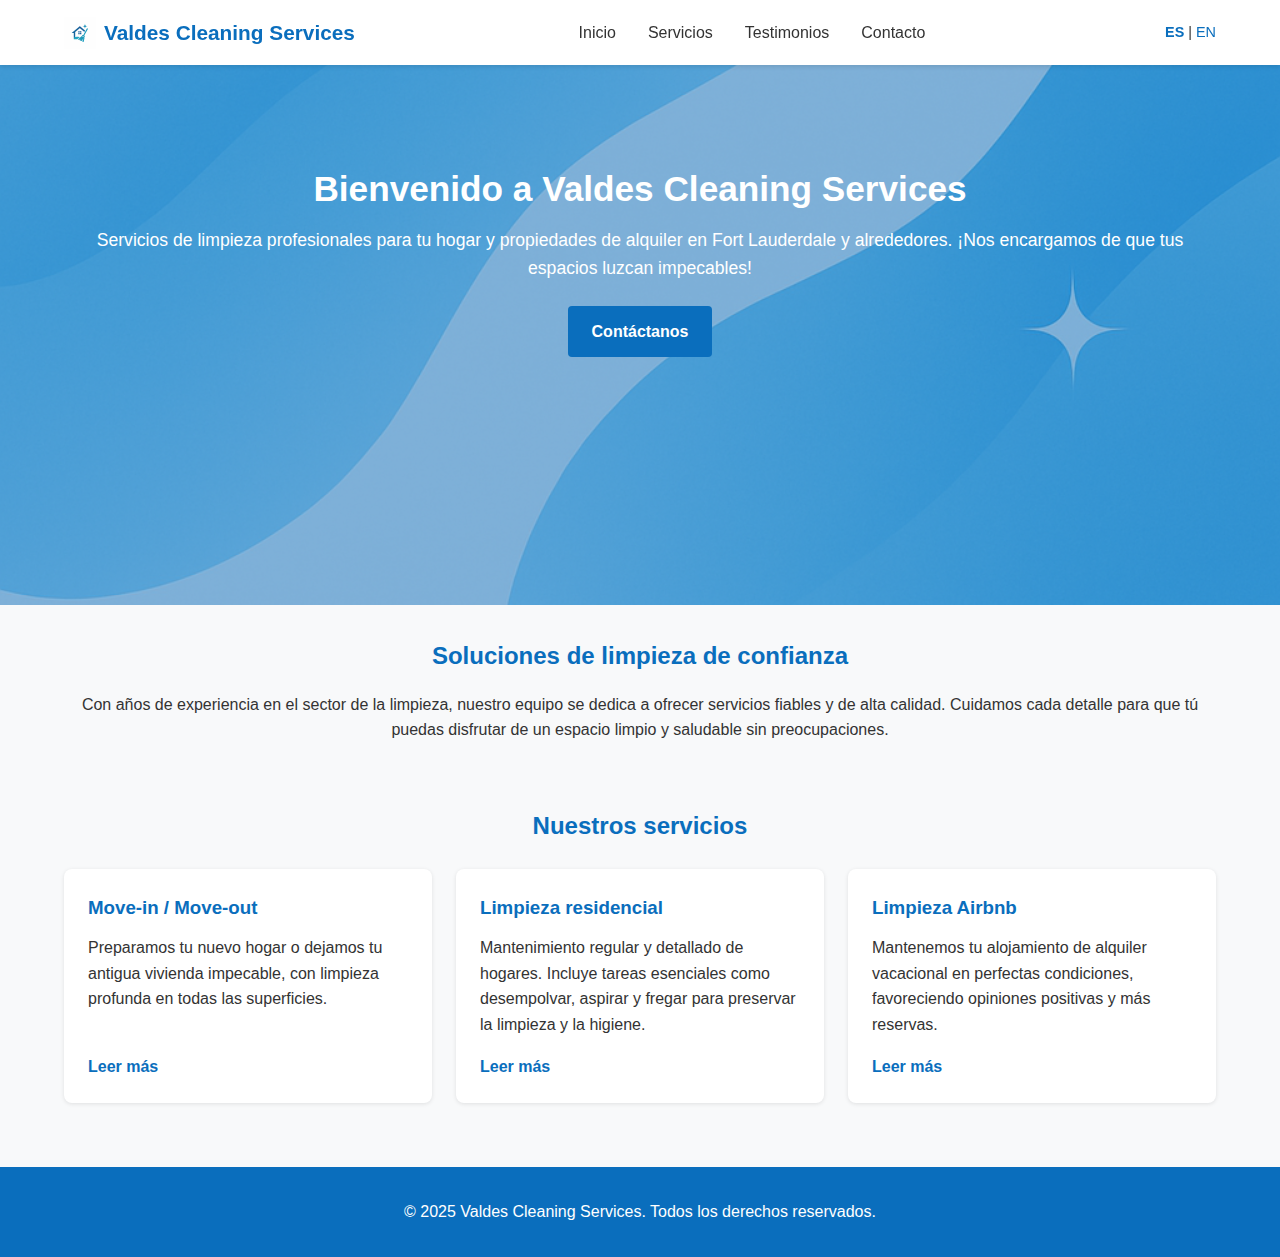
<file: index.html>
<!DOCTYPE html>
<html lang="es">
<head>
    <meta charset="UTF-8">
    <meta name="viewport" content="width=device-width, initial-scale=1.0">
    <title>Valdes Cleaning Services – Inicio</title>
    <link rel="stylesheet" href="styles.css">
</head>
<body>
    <header class="header">
        <div class="container">
            <a href="index.html" class="logo">
                <img src="images/logo.png" alt="Logo Valdes Cleaning Services" class="logo-icon" />
                Valdes Cleaning Services
            </a>
            <nav class="nav" id="nav-menu">
                <ul>
                    <li><a href="index.html">Inicio</a></li>
                    <li><a href="servicios.html">Servicios</a></li>
                    <li><a href="testimonios.html">Testimonios</a></li>
                    <li><a href="contacto.html">Contacto</a></li>
                </ul>
            </nav>
            <div class="lang-switcher">
                <a href="index.html" class="lang active">ES</a> |
                <a href="index_en.html" class="lang">EN</a>
            </div>
            <button class="nav-toggle" id="nav-toggle" aria-label="Abrir menú">☰</button>
        </div>
    </header>
    <main>
        <!-- Hero section -->
        <section class="hero">
            <div class="hero-img" role="img" aria-label="Fondo de limpieza"></div>
            <div class="hero-content container">
                <h1>Bienvenido a Valdes Cleaning Services</h1>
                <p>Servicios de limpieza profesionales para tu hogar y propiedades de alquiler en Fort Lauderdale y alrededores. ¡Nos encargamos de que tus espacios luzcan impecables!</p>
                <a href="contacto.html" class="btn">Contáctanos</a>
            </div>
        </section>
        <!-- About / Introduction -->
        <section class="intro container">
            <h2>Soluciones de limpieza de confianza</h2>
            <p>Con años de experiencia en el sector de la limpieza, nuestro equipo se dedica a ofrecer servicios fiables y de alta calidad. Cuidamos cada detalle para que tú puedas disfrutar de un espacio limpio y saludable sin preocupaciones.</p>
        </section>
        <!-- Services summary -->
        <section class="services-summary container">
            <h2>Nuestros servicios</h2>
            <div class="service-cards">
                <div class="service-card">
                    <h3>Move‑in / Move‑out</h3>
                    <p>Preparamos tu nuevo hogar o dejamos tu antigua vivienda impecable, con limpieza profunda en todas las superficies.</p>
                    <a href="servicios.html#movein-moveout" class="link">Leer más</a>
                </div>
                <div class="service-card">
                    <h3>Limpieza residencial</h3>
                    <p>Mantenimiento regular y detallado de hogares. Incluye tareas esenciales como desempolvar, aspirar y fregar para preservar la limpieza y la higiene.</p>
                    <a href="servicios.html#residencial" class="link">Leer más</a>
                </div>
                <div class="service-card">
                    <h3>Limpieza Airbnb</h3>
                    <p>Mantenemos tu alojamiento de alquiler vacacional en perfectas condiciones, favoreciendo opiniones positivas y más reservas.</p>
                    <a href="servicios.html#airbnb" class="link">Leer más</a>
                </div>
            </div>
        </section>
    </main>
    <footer class="footer">
        <div class="container">
            <p>&copy; 2025 Valdes Cleaning Services. Todos los derechos reservados.</p>
        </div>
    </footer>
    <script>
        // Toggle navigation on mobile
        const navToggle = document.getElementById('nav-toggle');
        const navMenu   = document.getElementById('nav-menu');
        navToggle.addEventListener('click', () => {
            navMenu.classList.toggle('open');
        });
    </script>
</body>
</html>
</file>
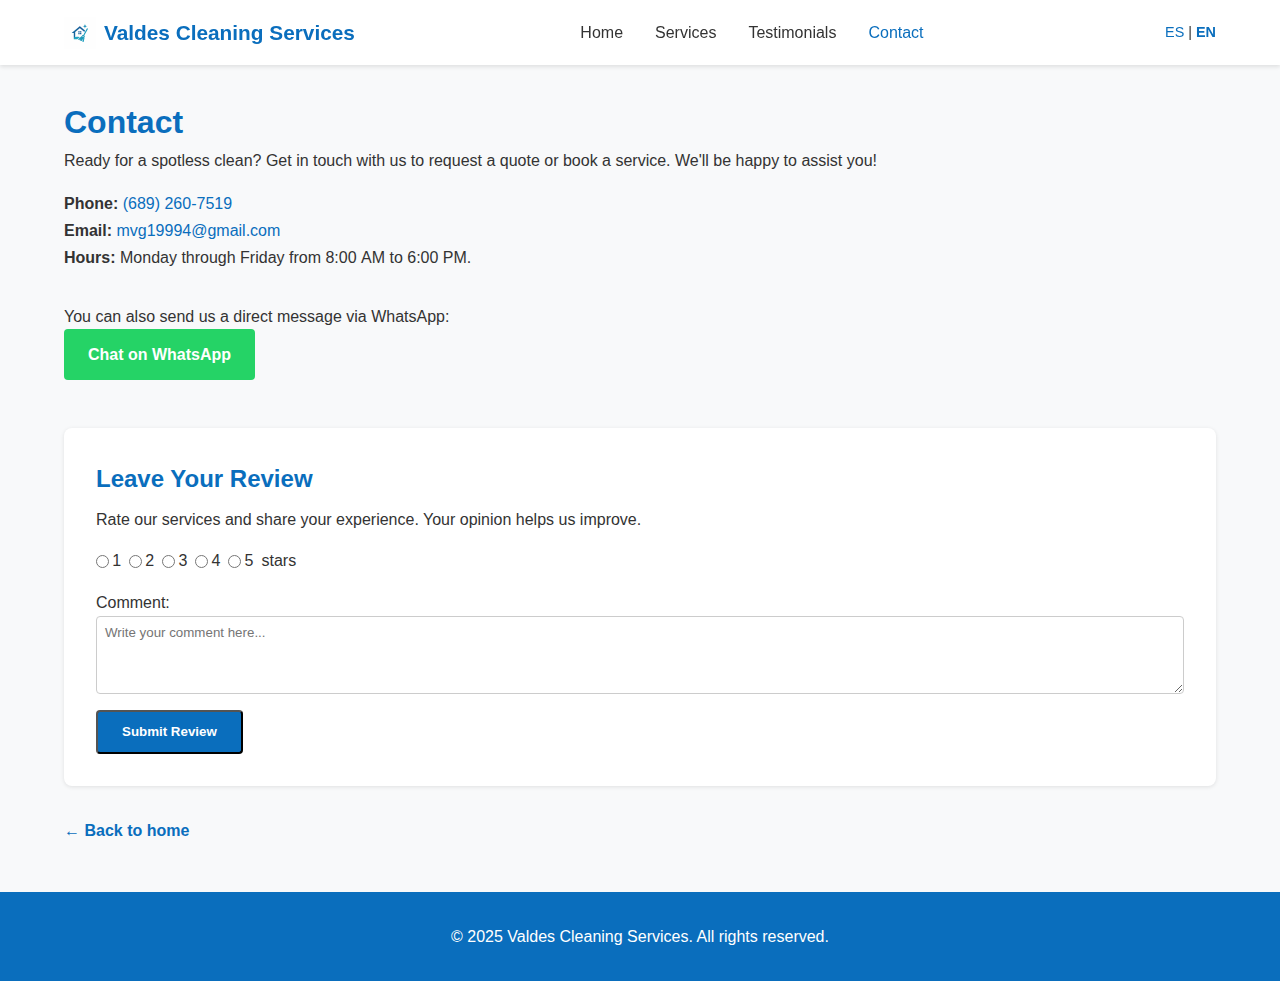
<file: contact_en.html>
<!DOCTYPE html>
<html lang="en">
<head>
    <meta charset="UTF-8">
    <meta name="viewport" content="width=device-width, initial-scale=1.0">
    <title>Valdes Cleaning Services – Contact</title>
    <link rel="stylesheet" href="styles.css">
</head>
<body>
    <header class="header">
        <div class="container">
            <a href="index_en.html" class="logo">
                <img src="images/logo.png" alt="Logo" class="logo-icon" />
                Valdes Cleaning Services
            </a>
            <nav class="nav" id="nav-menu">
                <ul>
                    <li><a href="index_en.html">Home</a></li>
                    <li><a href="servicios_en.html">Services</a></li>
                    <li><a href="testimonials_en.html">Testimonials</a></li>
                    <li><a href="contact_en.html" class="active">Contact</a></li>
                </ul>
            </nav>
            <div class="lang-switcher">
                <a href="contacto.html" class="lang">ES</a> |
                <a href="contact_en.html" class="lang active">EN</a>
            </div>
            <button class="nav-toggle" id="nav-toggle" aria-label="Open menu">☰</button>
        </div>
    </header>
    <main class="container contacto">
        <h1>Contact</h1>
        <p>Ready for a spotless clean? Get in touch with us to request a quote or book a service. We'll be happy to assist you!</p>
        <div class="contact-info">
            <p><strong>Phone:</strong> <a href="tel:+16892607519">(689) 260‑7519</a></p>
            <p><strong>Email:</strong> <a href="mailto:mvg19994@gmail.com">mvg19994@gmail.com</a></p>
            <p><strong>Hours:</strong> Monday through Friday from 8:00 AM to 6:00 PM.</p>
        </div>
        <div class="whatsapp">
            <p>You can also send us a direct message via WhatsApp:</p>
            <a href="https://wa.me/16892607519" class="btn whatsapp-btn" target="_blank" rel="noopener">Chat on WhatsApp</a>
        </div>
        <!-- Review form -->
        <section class="review-section">
            <h2>Leave Your Review</h2>
            <p>Rate our services and share your experience. Your opinion helps us improve.</p>
        <form id="review-form" onsubmit="submitReview(event)">
                <div class="rating-options">
                    <label><input type="radio" name="rating" value="1" required> 1</label>
                    <label><input type="radio" name="rating" value="2"> 2</label>
                    <label><input type="radio" name="rating" value="3"> 3</label>
                    <label><input type="radio" name="rating" value="4"> 4</label>
                    <label><input type="radio" name="rating" value="5"> 5</label>
                    <span>stars</span>
                </div>
                <div class="comment-box">
                    <label for="comment">Comment:</label>
                    <textarea id="comment" name="comment" rows="4" required placeholder="Write your comment here..."></textarea>
                </div>
                <button type="submit" class="btn">Submit Review</button>
            </form>
        </section>
        <div class="back-link">
            <a href="index_en.html">← Back to home</a>
        </div>
    </main>
    <footer class="footer">
        <div class="container">
            <p>&copy; 2025 Valdes Cleaning Services. All rights reserved.</p>
        </div>
    </footer>
    <script>
        // Mobile navigation toggle
        const navToggle = document.getElementById('nav-toggle');
        const navMenu   = document.getElementById('nav-menu');
        navToggle.addEventListener('click', () => {
            navMenu.classList.toggle('open');
        });
        // The submitReview function is now provided by reviews.js. This
        // placeholder remains only for backwards compatibility but will
        // be overwritten when the external script is loaded.
    </script>
    <!-- Load the reviews script that handles saving and redirecting reviews -->
    <script src="reviews.js"></script>
</body>
</html>
</file>
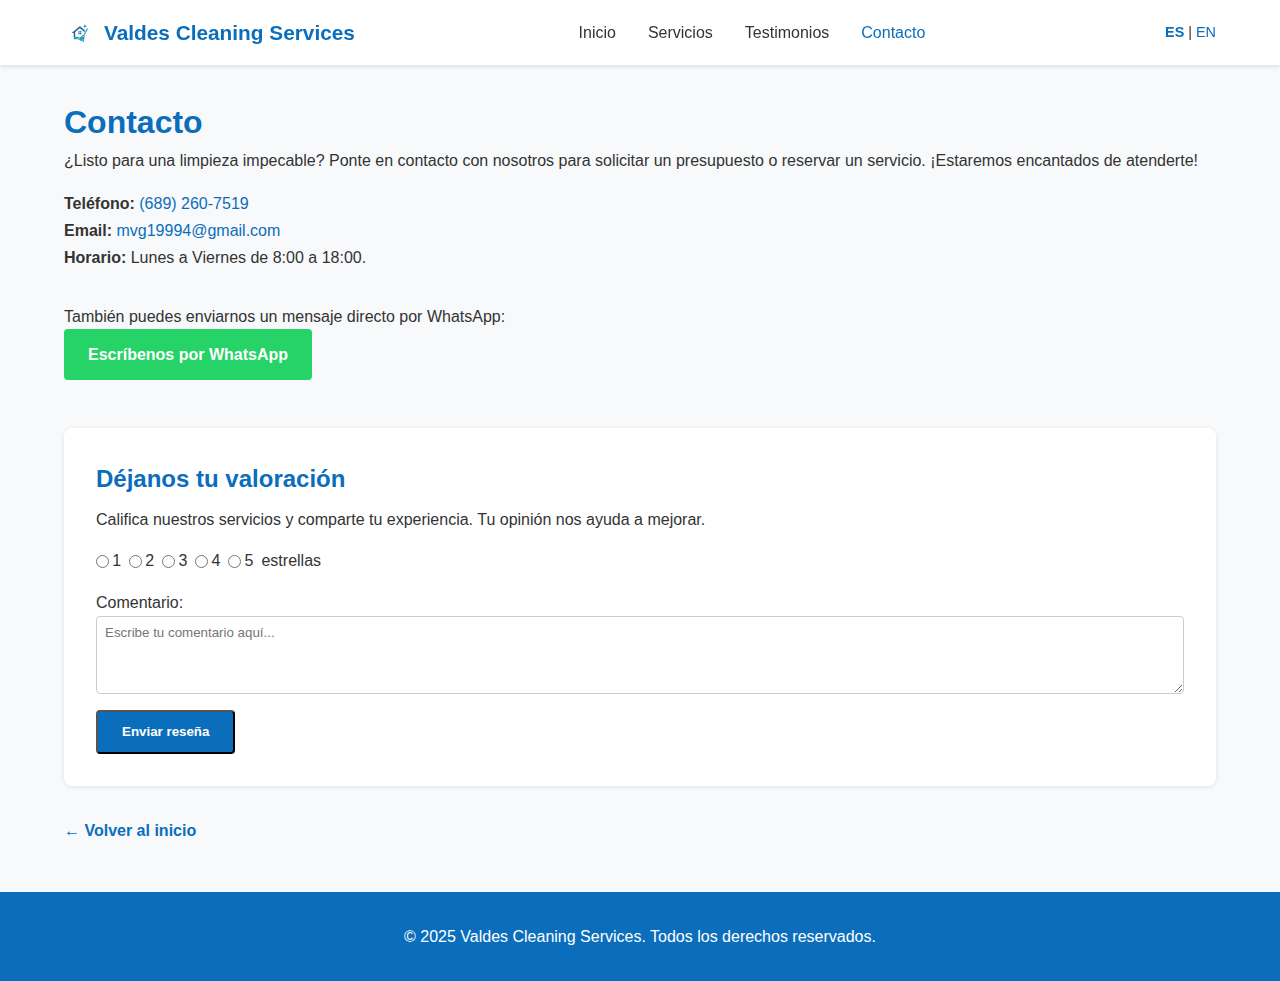
<file: contacto.html>
<!DOCTYPE html>
<html lang="es">
<head>
    <meta charset="UTF-8">
    <meta name="viewport" content="width=device-width, initial-scale=1.0">
    <title>Valdes Cleaning Services – Contacto</title>
    <link rel="stylesheet" href="styles.css">
</head>
<body>
    <header class="header">
        <div class="container">
            <a href="index.html" class="logo">
                <img src="images/logo.png" alt="Logo Valdes Cleaning Services" class="logo-icon" />
                Valdes Cleaning Services
            </a>
            <nav class="nav" id="nav-menu">
                <ul>
                    <li><a href="index.html">Inicio</a></li>
                    <li><a href="servicios.html">Servicios</a></li>
                    <li><a href="testimonios.html">Testimonios</a></li>
                    <li><a href="contacto.html" class="active">Contacto</a></li>
                </ul>
            </nav>
            <div class="lang-switcher">
                <a href="contacto.html" class="lang active">ES</a> |
                <a href="contact_en.html" class="lang">EN</a>
            </div>
            <button class="nav-toggle" id="nav-toggle" aria-label="Abrir menú">☰</button>
        </div>
    </header>
    <main class="container contacto">
        <h1>Contacto</h1>
        <p>¿Listo para una limpieza impecable? Ponte en contacto con nosotros para solicitar un presupuesto o reservar un servicio. ¡Estaremos encantados de atenderte!</p>
        <div class="contact-info">
            <p><strong>Teléfono:</strong> <a href="tel:+16892607519">(689) 260‑7519</a></p>
            <p><strong>Email:</strong> <a href="mailto:mvg19994@gmail.com">mvg19994@gmail.com</a></p>
            <p><strong>Horario:</strong> Lunes a Viernes de 8:00 a 18:00.</p>
        </div>
        <div class="whatsapp">
            <p>También puedes enviarnos un mensaje directo por WhatsApp:</p>
            <!-- Replace the phone number after 'wa.me/' with your company's WhatsApp number -->
            <a href="https://wa.me/16892607519" class="btn whatsapp-btn" target="_blank" rel="noopener">Escríbenos por WhatsApp</a>
        </div>

        <!-- Review form -->
        <section class="review-section">
            <h2>Déjanos tu valoración</h2>
            <p>Califica nuestros servicios y comparte tu experiencia. Tu opinión nos ayuda a mejorar.</p>
        <form id="review-form" onsubmit="submitReview(event)">
                <div class="rating-options">
                    <label><input type="radio" name="rating" value="1" required> 1</label>
                    <label><input type="radio" name="rating" value="2"> 2</label>
                    <label><input type="radio" name="rating" value="3"> 3</label>
                    <label><input type="radio" name="rating" value="4"> 4</label>
                    <label><input type="radio" name="rating" value="5"> 5</label>
                    <span>estrellas</span>
                </div>
                <div class="comment-box">
                    <label for="comment">Comentario:</label>
                    <textarea id="comment" name="comment" rows="4" required placeholder="Escribe tu comentario aquí..."></textarea>
                </div>
                <button type="submit" class="btn">Enviar reseña</button>
            </form>
        </section>
        <div class="back-link">
            <a href="index.html">← Volver al inicio</a>
        </div>
    </main>
    <footer class="footer">
        <div class="container">
            <p>&copy; 2025 Valdes Cleaning Services. Todos los derechos reservados.</p>
        </div>
    </footer>
    <script>
        // Mobile navigation toggle
        const navToggle = document.getElementById('nav-toggle');
        const navMenu   = document.getElementById('nav-menu');
        navToggle.addEventListener('click', () => {
            navMenu.classList.toggle('open');
        });

        // The submitReview function is now provided by reviews.js. This
        // placeholder remains only for backwards compatibility but will
        // be overwritten when the external script is loaded.
    </script>
    <!-- Load the reviews script that handles saving and redirecting reviews -->
    <script src="reviews.js"></script>
</body>
</html>
</file>
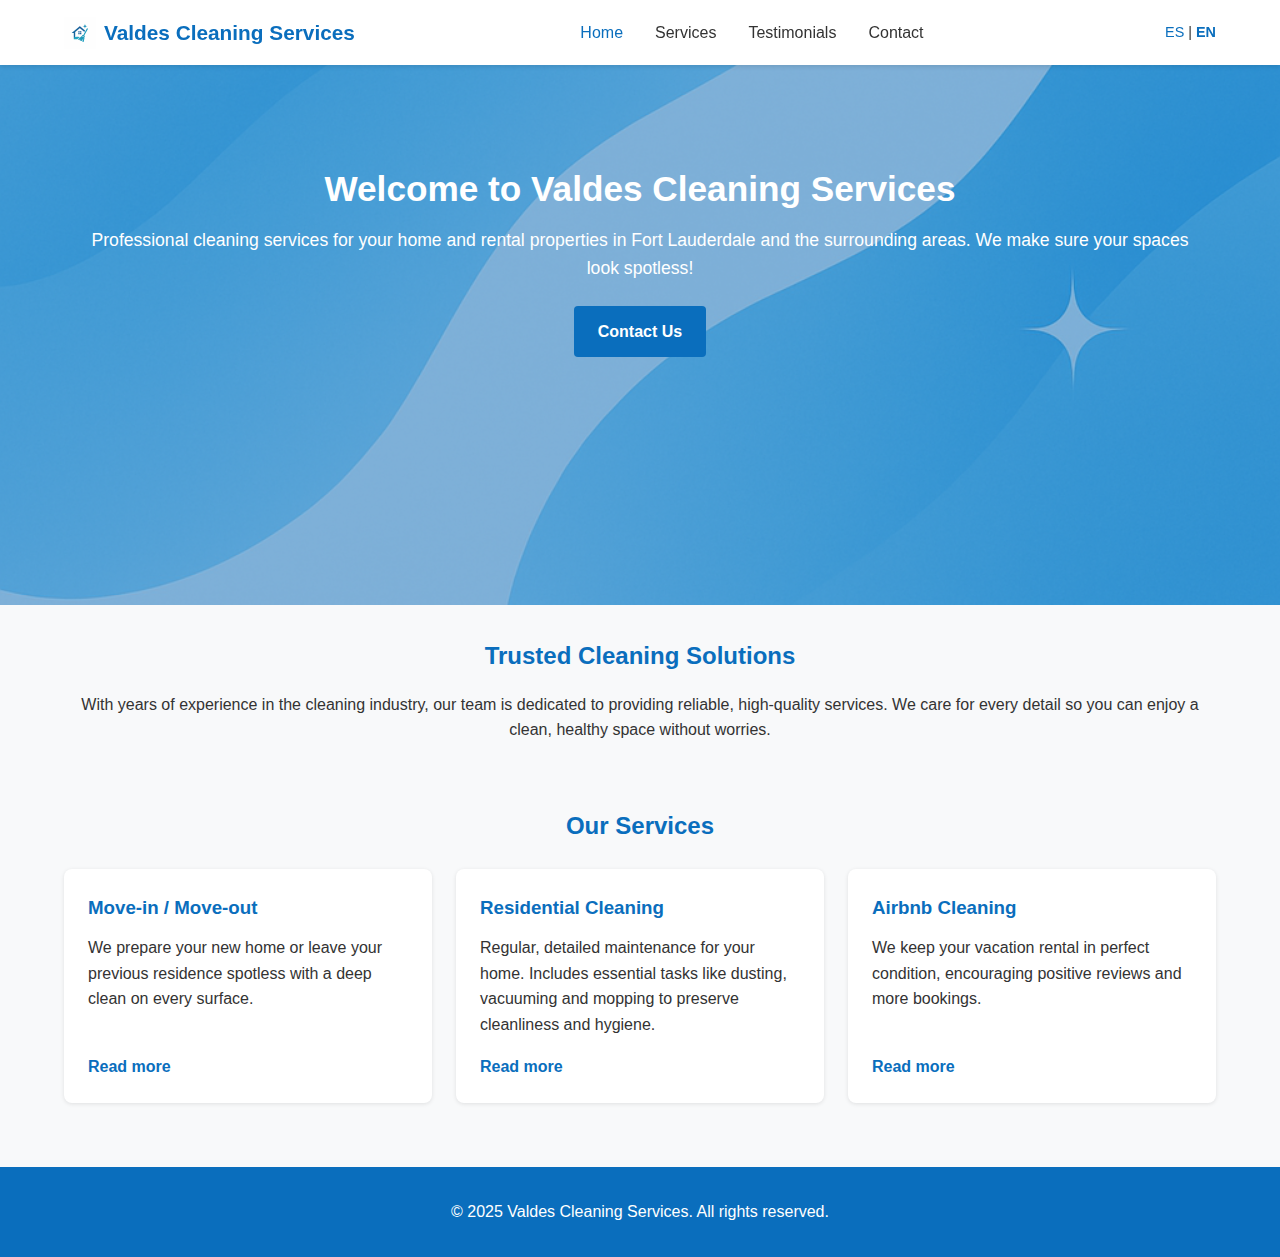
<file: index_en.html>
<!DOCTYPE html>
<html lang="en">
<head>
    <meta charset="UTF-8">
    <meta name="viewport" content="width=device-width, initial-scale=1.0">
    <title>Valdes Cleaning Services – Home</title>
    <link rel="stylesheet" href="styles.css">
</head>
<body>
    <header class="header">
        <div class="container">
            <a href="index_en.html" class="logo">
                <img src="images/logo.png" alt="Valdes Cleaning Services logo" class="logo-icon" />
                Valdes Cleaning Services
            </a>
            <nav class="nav" id="nav-menu">
                <ul>
                    <li><a href="index_en.html" class="active">Home</a></li>
                    <li><a href="servicios_en.html">Services</a></li>
                    <li><a href="testimonials_en.html">Testimonials</a></li>
                    <li><a href="contact_en.html">Contact</a></li>
                </ul>
            </nav>
            <div class="lang-switcher">
                <a href="index.html" class="lang">ES</a> |
                <a href="index_en.html" class="lang active">EN</a>
            </div>
            <button class="nav-toggle" id="nav-toggle" aria-label="Open menu">☰</button>
        </div>
    </header>
    <main>
        <!-- Hero section -->
        <section class="hero">
            <div class="hero-img" role="img" aria-label="Clean background"></div>
            <div class="hero-content container">
                <h1>Welcome to Valdes Cleaning Services</h1>
                <p>Professional cleaning services for your home and rental properties in Fort Lauderdale and the surrounding areas. We make sure your spaces look spotless!</p>
                <a href="contact_en.html" class="btn">Contact Us</a>
            </div>
        </section>
        <!-- Intro section -->
        <section class="intro container">
            <h2>Trusted Cleaning Solutions</h2>
            <p>With years of experience in the cleaning industry, our team is dedicated to providing reliable, high‑quality services. We care for every detail so you can enjoy a clean, healthy space without worries.</p>
        </section>
        <!-- Services summary -->
        <section class="services-summary container">
            <h2>Our Services</h2>
            <div class="service-cards">
                <div class="service-card">
                    <h3>Move‑in / Move‑out</h3>
                    <p>We prepare your new home or leave your previous residence spotless with a deep clean on every surface.</p>
                    <a href="servicios_en.html#movein-moveout" class="link">Read more</a>
                </div>
                <div class="service-card">
                    <h3>Residential Cleaning</h3>
                    <p>Regular, detailed maintenance for your home. Includes essential tasks like dusting, vacuuming and mopping to preserve cleanliness and hygiene.</p>
                    <a href="servicios_en.html#residential" class="link">Read more</a>
                </div>
                <div class="service-card">
                    <h3>Airbnb Cleaning</h3>
                    <p>We keep your vacation rental in perfect condition, encouraging positive reviews and more bookings.</p>
                    <a href="servicios_en.html#airbnb" class="link">Read more</a>
                </div>
            </div>
        </section>
    </main>
    <footer class="footer">
        <div class="container">
            <p>&copy; 2025 Valdes Cleaning Services. All rights reserved.</p>
        </div>
    </footer>
    <script>
        // Toggle navigation on mobile
        const navToggle = document.getElementById('nav-toggle');
        const navMenu   = document.getElementById('nav-menu');
        navToggle.addEventListener('click', () => {
            navMenu.classList.toggle('open');
        });
    </script>
</body>
</html>
</file>
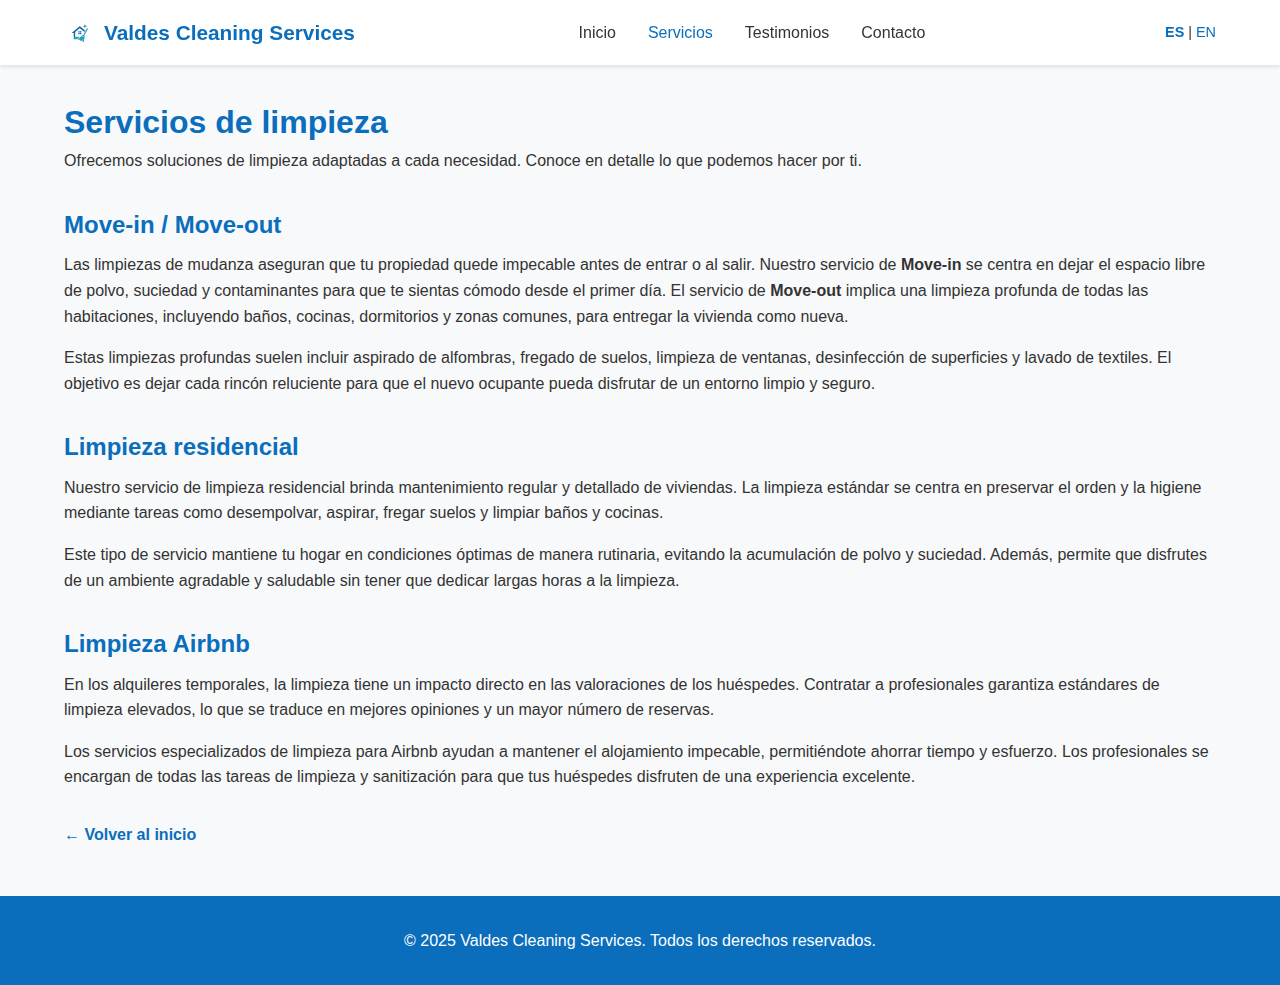
<file: servicios.html>
<!DOCTYPE html>
<html lang="es">
<head>
    <meta charset="UTF-8">
    <meta name="viewport" content="width=device-width, initial-scale=1.0">
    <title>Valdes Cleaning Services – Servicios</title>
    <link rel="stylesheet" href="styles.css">
</head>
<body>
    <header class="header">
        <div class="container">
            <a href="index.html" class="logo">
                <img src="images/logo.png" alt="Logo Valdes Cleaning Services" class="logo-icon" />
                Valdes Cleaning Services
            </a>
            <nav class="nav" id="nav-menu">
                <ul>
                    <li><a href="index.html">Inicio</a></li>
                    <li><a href="servicios.html" class="active">Servicios</a></li>
                    <li><a href="testimonios.html">Testimonios</a></li>
                    <li><a href="contacto.html">Contacto</a></li>
                </ul>
            </nav>
            <div class="lang-switcher">
                <a href="servicios.html" class="lang active">ES</a> |
                <a href="servicios_en.html" class="lang">EN</a>
            </div>
            <button class="nav-toggle" id="nav-toggle" aria-label="Abrir menú">☰</button>
        </div>
    </header>
    <main class="container servicios">
        <h1>Servicios de limpieza</h1>
        <p>Ofrecemos soluciones de limpieza adaptadas a cada necesidad. Conoce en detalle lo que podemos hacer por ti.</p>
        <!-- Move-in / Move-out -->
        <section id="movein-moveout" class="service-detail">
            <h2>Move‑in / Move‑out</h2>
            <p>Las limpiezas de mudanza aseguran que tu propiedad quede impecable antes de entrar o al salir. Nuestro servicio de <strong>Move‑in</strong> se centra en dejar el espacio libre de polvo, suciedad y contaminantes para que te sientas cómodo desde el primer día. El servicio de <strong>Move‑out</strong> implica una limpieza profunda de todas las habitaciones, incluyendo baños, cocinas, dormitorios y zonas comunes, para entregar la vivienda como nueva.</p>
            <p>Estas limpiezas profundas suelen incluir aspirado de alfombras, fregado de suelos, limpieza de ventanas, desinfección de superficies y lavado de textiles. El objetivo es dejar cada rincón reluciente para que el nuevo ocupante pueda disfrutar de un entorno limpio y seguro.</p>
        </section>
        <!-- Residential cleaning -->
        <section id="residencial" class="service-detail">
            <h2>Limpieza residencial</h2>
            <p>Nuestro servicio de limpieza residencial brinda mantenimiento regular y detallado de viviendas. La limpieza estándar se centra en preservar el orden y la higiene mediante tareas como desempolvar, aspirar, fregar suelos y limpiar baños y cocinas.</p>
            <p>Este tipo de servicio mantiene tu hogar en condiciones óptimas de manera rutinaria, evitando la acumulación de polvo y suciedad. Además, permite que disfrutes de un ambiente agradable y saludable sin tener que dedicar largas horas a la limpieza.</p>
        </section>
        <!-- Airbnb cleaning -->
        <section id="airbnb" class="service-detail">
            <h2>Limpieza Airbnb</h2>
            <p>En los alquileres temporales, la limpieza tiene un impacto directo en las valoraciones de los huéspedes. Contratar a profesionales garantiza estándares de limpieza elevados, lo que se traduce en mejores opiniones y un mayor número de reservas.</p>
            <p>Los servicios especializados de limpieza para Airbnb ayudan a mantener el alojamiento impecable, permitiéndote ahorrar tiempo y esfuerzo. Los profesionales se encargan de todas las tareas de limpieza y sanitización para que tus huéspedes disfruten de una experiencia excelente.</p>
        </section>
        <div class="back-link">
            <a href="index.html">← Volver al inicio</a>
        </div>
    </main>
    <footer class="footer">
        <div class="container">
            <p>&copy; 2025 Valdes Cleaning Services. Todos los derechos reservados.</p>
        </div>
    </footer>
    <script>
        // Mobile navigation toggle
        const navToggle = document.getElementById('nav-toggle');
        const navMenu   = document.getElementById('nav-menu');
        navToggle.addEventListener('click', () => {
            navMenu.classList.toggle('open');
        });
    </script>
</body>
</html>
</file>
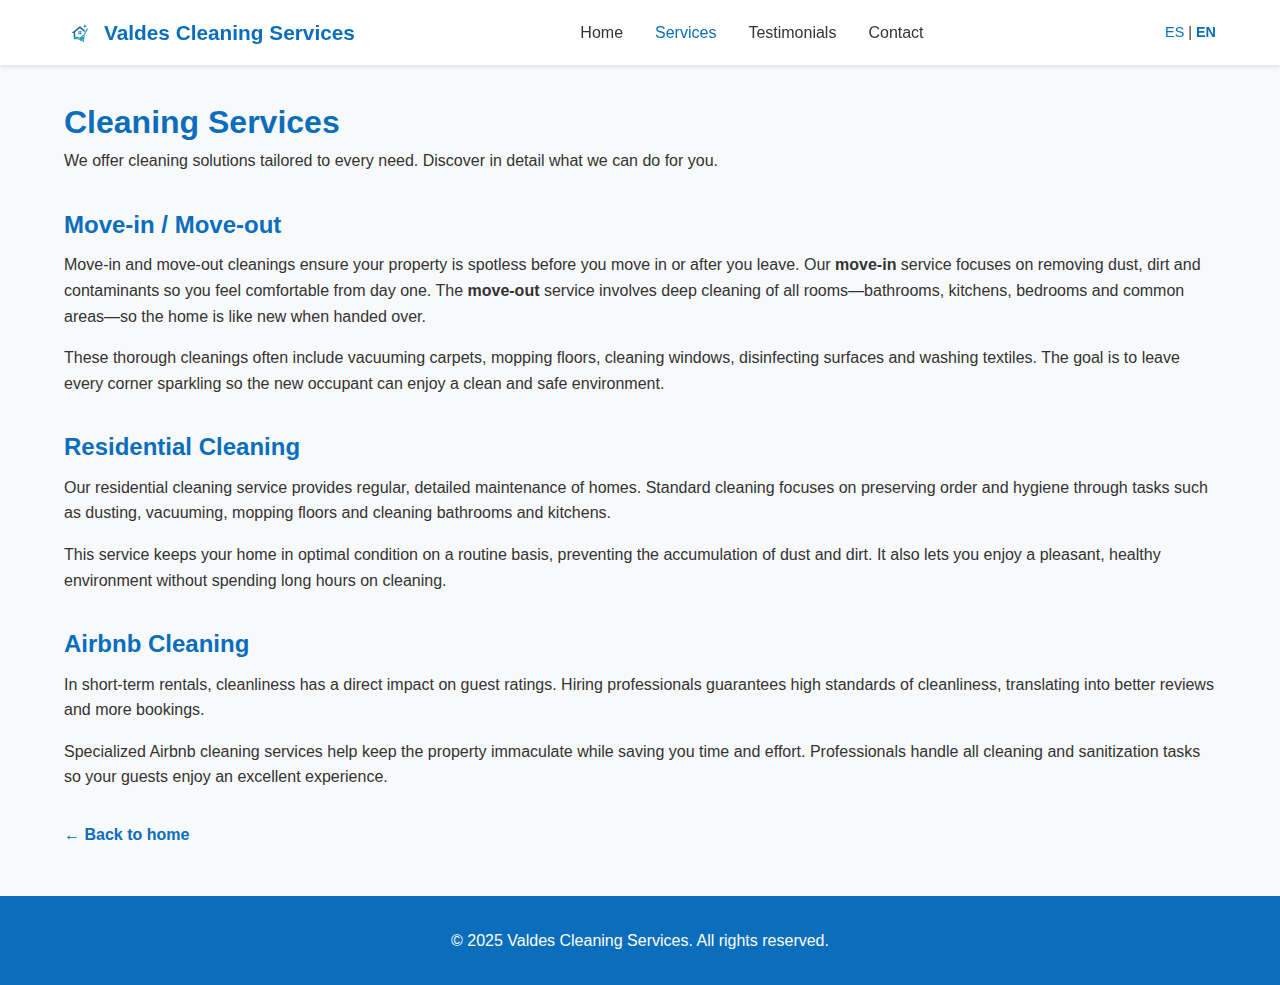
<file: servicios_en.html>
<!DOCTYPE html>
<html lang="en">
<head>
    <meta charset="UTF-8">
    <meta name="viewport" content="width=device-width, initial-scale=1.0">
    <title>Valdes Cleaning Services – Services</title>
    <link rel="stylesheet" href="styles.css">
</head>
<body>
    <header class="header">
        <div class="container">
            <a href="index_en.html" class="logo">
                <img src="images/logo.png" alt="Logo" class="logo-icon" />
                Valdes Cleaning Services
            </a>
            <nav class="nav" id="nav-menu">
                <ul>
                    <li><a href="index_en.html">Home</a></li>
                    <li><a href="servicios_en.html" class="active">Services</a></li>
                    <li><a href="testimonials_en.html">Testimonials</a></li>
                    <li><a href="contact_en.html">Contact</a></li>
                </ul>
            </nav>
            <div class="lang-switcher">
                <a href="servicios.html" class="lang">ES</a> |
                <a href="servicios_en.html" class="lang active">EN</a>
            </div>
            <button class="nav-toggle" id="nav-toggle" aria-label="Open menu">☰</button>
        </div>
    </header>
    <main class="container servicios">
        <h1>Cleaning Services</h1>
        <p>We offer cleaning solutions tailored to every need. Discover in detail what we can do for you.</p>
        <!-- Move-in / Move-out -->
        <section id="movein-moveout" class="service-detail">
            <h2>Move‑in / Move‑out</h2>
            <p>Move-in and move-out cleanings ensure your property is spotless before you move in or after you leave. Our <strong>move‑in</strong> service focuses on removing dust, dirt and contaminants so you feel comfortable from day one. The <strong>move‑out</strong> service involves deep cleaning of all rooms—bathrooms, kitchens, bedrooms and common areas—so the home is like new when handed over.</p>
            <p>These thorough cleanings often include vacuuming carpets, mopping floors, cleaning windows, disinfecting surfaces and washing textiles. The goal is to leave every corner sparkling so the new occupant can enjoy a clean and safe environment.</p>
        </section>
        <!-- Residential cleaning -->
        <section id="residential" class="service-detail">
            <h2>Residential Cleaning</h2>
            <p>Our residential cleaning service provides regular, detailed maintenance of homes. Standard cleaning focuses on preserving order and hygiene through tasks such as dusting, vacuuming, mopping floors and cleaning bathrooms and kitchens.</p>
            <p>This service keeps your home in optimal condition on a routine basis, preventing the accumulation of dust and dirt. It also lets you enjoy a pleasant, healthy environment without spending long hours on cleaning.</p>
        </section>
        <!-- Airbnb cleaning -->
        <section id="airbnb" class="service-detail">
            <h2>Airbnb Cleaning</h2>
            <p>In short‑term rentals, cleanliness has a direct impact on guest ratings. Hiring professionals guarantees high standards of cleanliness, translating into better reviews and more bookings.</p>
            <p>Specialized Airbnb cleaning services help keep the property immaculate while saving you time and effort. Professionals handle all cleaning and sanitization tasks so your guests enjoy an excellent experience.</p>
        </section>
        <div class="back-link">
            <a href="index_en.html">← Back to home</a>
        </div>
    </main>
    <footer class="footer">
        <div class="container">
            <p>&copy; 2025 Valdes Cleaning Services. All rights reserved.</p>
        </div>
    </footer>
    <script>
        const navToggle = document.getElementById('nav-toggle');
        const navMenu   = document.getElementById('nav-menu');
        navToggle.addEventListener('click', () => {
            navMenu.classList.toggle('open');
        });
    </script>
</body>
</html>
</file>
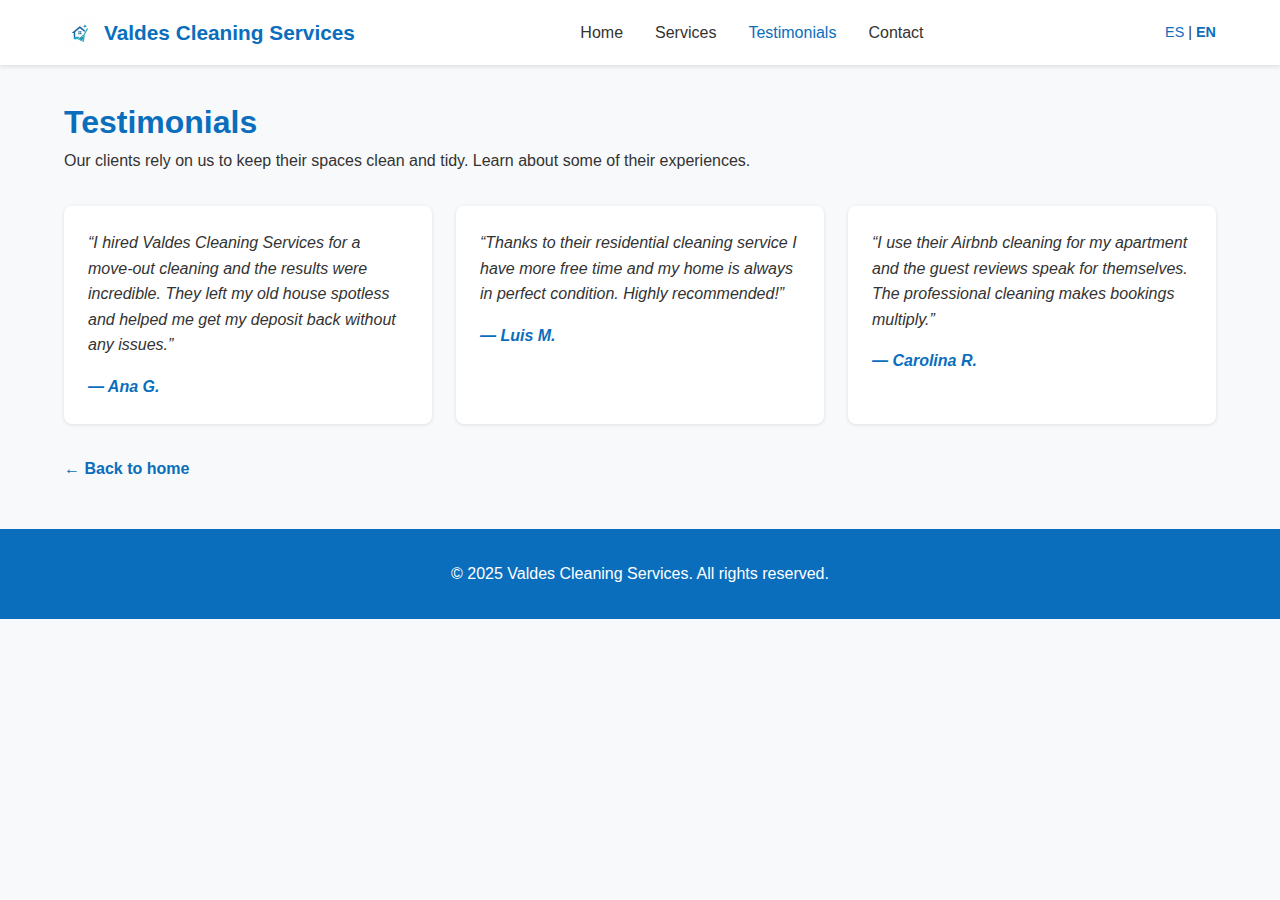
<file: testimonials_en.html>
<!DOCTYPE html>
<html lang="en">
<head>
    <meta charset="UTF-8">
    <meta name="viewport" content="width=device-width, initial-scale=1.0">
    <title>Valdes Cleaning Services – Testimonials</title>
    <link rel="stylesheet" href="styles.css">
</head>
<body>
    <header class="header">
        <div class="container">
            <a href="index_en.html" class="logo">
                <img src="images/logo.png" alt="Logo" class="logo-icon" />
                Valdes Cleaning Services
            </a>
            <nav class="nav" id="nav-menu">
                <ul>
                    <li><a href="index_en.html">Home</a></li>
                    <li><a href="servicios_en.html">Services</a></li>
                    <li><a href="testimonials_en.html" class="active">Testimonials</a></li>
                    <li><a href="contact_en.html">Contact</a></li>
                </ul>
            </nav>
            <div class="lang-switcher">
                <a href="testimonios.html" class="lang">ES</a> |
                <a href="testimonials_en.html" class="lang active">EN</a>
            </div>
            <button class="nav-toggle" id="nav-toggle" aria-label="Open menu">☰</button>
        </div>
    </header>
    <main class="container testimonios">
        <h1>Testimonials</h1>
        <p>Our clients rely on us to keep their spaces clean and tidy. Learn about some of their experiences.</p>
        <div class="testimonial-list">
            <article class="testimonial">
                <blockquote>
                    “I hired Valdes Cleaning Services for a move‑out cleaning and the results were incredible. They left my old house spotless and helped me get my deposit back without any issues.”
                </blockquote>
                <cite>— Ana G.</cite>
            </article>
            <article class="testimonial">
                <blockquote>
                    “Thanks to their residential cleaning service I have more free time and my home is always in perfect condition. Highly recommended!”
                </blockquote>
                <cite>— Luis M.</cite>
            </article>
            <article class="testimonial">
                <blockquote>
                    “I use their Airbnb cleaning for my apartment and the guest reviews speak for themselves. The professional cleaning makes bookings multiply.”
                </blockquote>
                <cite>— Carolina R.</cite>
            </article>
        </div>
        <!-- Dynamic reviews submitted via the contact form will appear here -->
        <div id="dynamic-reviews"></div>
        <div class="back-link">
            <a href="index_en.html">← Back to home</a>
        </div>
    </main>
    <footer class="footer">
        <div class="container">
            <p>&copy; 2025 Valdes Cleaning Services. All rights reserved.</p>
        </div>
    </footer>
    <script>
        const navToggle = document.getElementById('nav-toggle');
        const navMenu   = document.getElementById('nav-menu');
        navToggle.addEventListener('click', () => {
            navMenu.classList.toggle('open');
        });
    </script>
    <!-- Load reviews script to populate dynamic testimonials and handle replies -->
    <script src="reviews.js"></script>
</body>
</html>
</file>
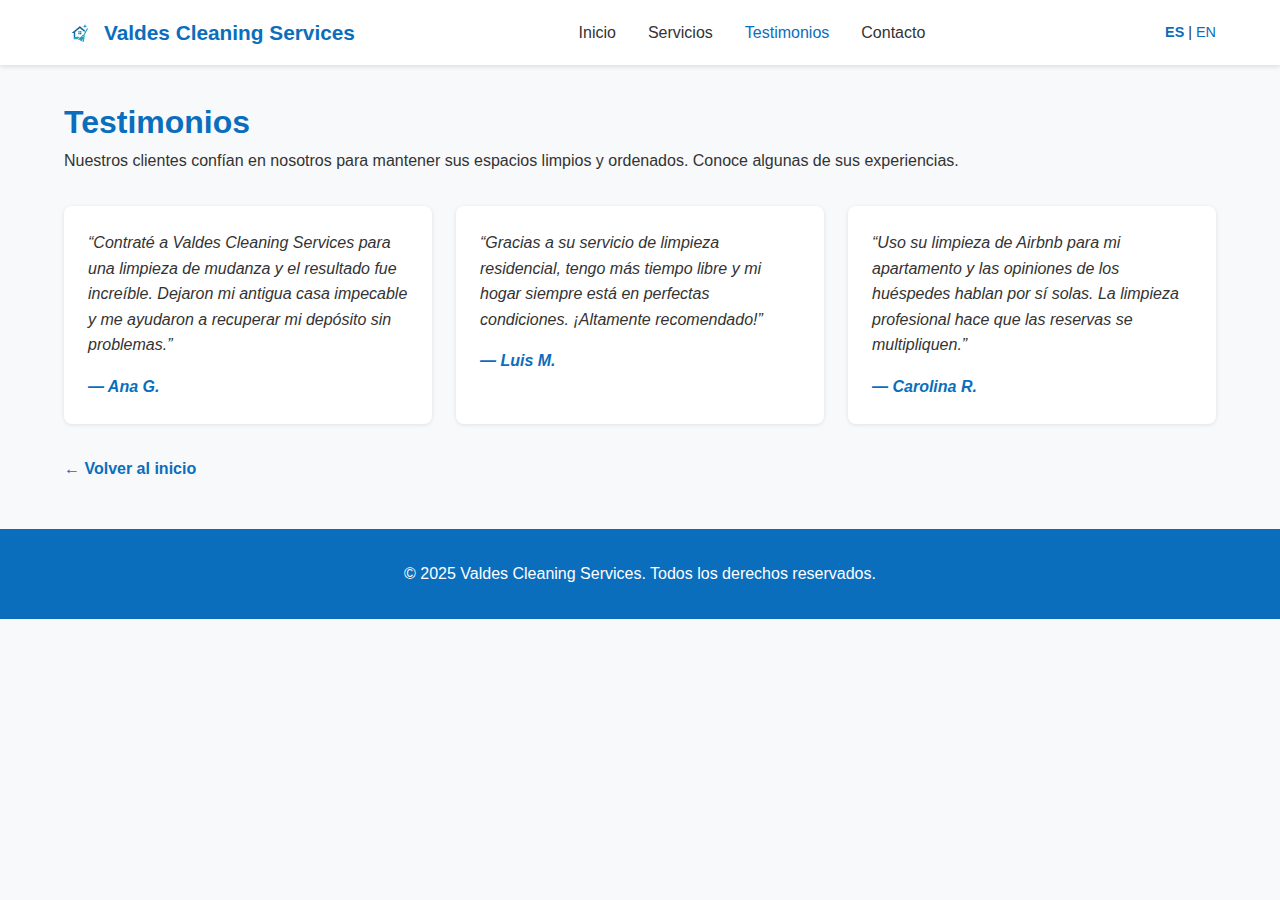
<file: testimonios.html>
<!DOCTYPE html>
<html lang="es">
<head>
    <meta charset="UTF-8">
    <meta name="viewport" content="width=device-width, initial-scale=1.0">
    <title>Valdes Cleaning Services – Testimonios</title>
    <link rel="stylesheet" href="styles.css">
</head>
<body>
    <header class="header">
        <div class="container">
            <a href="index.html" class="logo">
                <img src="images/logo.png" alt="Logo Valdes Cleaning Services" class="logo-icon" />
                Valdes Cleaning Services
            </a>
            <nav class="nav" id="nav-menu">
                <ul>
                    <li><a href="index.html">Inicio</a></li>
                    <li><a href="servicios.html">Servicios</a></li>
                    <li><a href="testimonios.html" class="active">Testimonios</a></li>
                    <li><a href="contacto.html">Contacto</a></li>
                </ul>
            </nav>
            <div class="lang-switcher">
                <a href="testimonios.html" class="lang active">ES</a> |
                <a href="testimonials_en.html" class="lang">EN</a>
            </div>
            <button class="nav-toggle" id="nav-toggle" aria-label="Abrir menú">☰</button>
        </div>
    </header>
    <main class="container testimonios">
        <h1>Testimonios</h1>
        <p>Nuestros clientes confían en nosotros para mantener sus espacios limpios y ordenados. Conoce algunas de sus experiencias.</p>
        <div class="testimonial-list">
            <article class="testimonial">
                <blockquote>
                    “Contraté a Valdes Cleaning Services para una limpieza de mudanza y el resultado fue increíble. Dejaron mi antigua casa impecable y me ayudaron a recuperar mi depósito sin problemas.”
                </blockquote>
                <cite>— Ana G.</cite>
            </article>
            <article class="testimonial">
                <blockquote>
                    “Gracias a su servicio de limpieza residencial, tengo más tiempo libre y mi hogar siempre está en perfectas condiciones. ¡Altamente recomendado!”
                </blockquote>
                <cite>— Luis M.</cite>
            </article>
            <article class="testimonial">
                <blockquote>
                    “Uso su limpieza de Airbnb para mi apartamento y las opiniones de los huéspedes hablan por sí solas. La limpieza profesional hace que las reservas se multipliquen.”
                </blockquote>
                <cite>— Carolina R.</cite>
            </article>
        </div>
        <!-- Dynamic reviews submitted via the contact form will appear here -->
        <div id="dynamic-reviews"></div>
        <div class="back-link">
            <a href="index.html">← Volver al inicio</a>
        </div>
    </main>
    <footer class="footer">
        <div class="container">
            <p>&copy; 2025 Valdes Cleaning Services. Todos los derechos reservados.</p>
        </div>
    </footer>
    <script>
        // Mobile navigation toggle
        const navToggle = document.getElementById('nav-toggle');
        const navMenu   = document.getElementById('nav-menu');
        navToggle.addEventListener('click', () => {
            navMenu.classList.toggle('open');
        });
    </script>
    <!-- Load reviews script to populate dynamic testimonials and handle replies -->
    <script src="reviews.js"></script>
</body>
</html>
</file>
<file: styles.css>
/* Global styles */
* {
    box-sizing: border-box;
    margin: 0;
    padding: 0;
}

html {
    scroll-behavior: smooth;
}

body {
    font-family: Arial, Helvetica, sans-serif;
    line-height: 1.6;
    color: #333;
    background-color: #f8f9fa;
}

.container {
    width: 90%;
    max-width: 1200px;
    margin: 0 auto;
    padding: 1rem 0;
}

/* Header and navigation */
.header {
    background-color: #fff;
    box-shadow: 0 2px 4px rgba(0, 0, 0, 0.1);
    position: sticky;
    top: 0;
    z-index: 100;
}

.header .container {
    display: flex;
    align-items: center;
    justify-content: space-between;
}

.logo {
    font-size: 1.3rem;
    font-weight: bold;
    color: #0a6ebd;
    text-decoration: none;
    display: flex;
    align-items: center;
    gap: 0.5rem;
}

.logo-icon {
    height: 32px;
    width: 32px;
}

/* Language switcher */
.lang-switcher {
    margin-left: 1rem;
    font-size: 0.9rem;
}

.lang-switcher .lang {
    color: #0a6ebd;
    text-decoration: none;
}

.lang-switcher .lang.active {
    font-weight: bold;
}

.lang-switcher .lang:hover {
    text-decoration: underline;
}

.nav ul {
    list-style: none;
    display: flex;
    gap: 1rem;
}

.nav a {
    text-decoration: none;
    color: #333;
    padding: 0.5rem;
    transition: color 0.3s ease;
}

.nav a:hover,
.nav a.active {
    color: #0a6ebd;
}

/* Mobile navigation toggle */
.nav-toggle {
    display: none;
    background: none;
    border: none;
    font-size: 1.5rem;
    cursor: pointer;
}

/* Hero section */
.hero {
    position: relative;
    color: #fff;
    text-align: center;
    overflow: hidden;
    min-height: 60vh;
}

.hero-img {
    background-image: url('images/hero.png');
    background-size: cover;
    background-position: center;
    position: absolute;
    top: 0;
    left: 0;
    width: 100%;
    height: 100%;
    z-index: -1;
}

.hero::after {
    content: '';
    position: absolute;
    top: 0;
    left: 0;
    width: 100%;
    height: 100%;
    background: rgba(10, 110, 189, 0.5);
    z-index: -1;
}

.hero-content {
    padding: 6rem 1rem;
}

.hero h1 {
    font-size: 2.2rem;
    margin-bottom: 0.5rem;
}

.hero p {
    font-size: 1.1rem;
    margin-bottom: 1.5rem;
}

.btn {
    display: inline-block;
    background-color: #0a6ebd;
    color: #fff;
    padding: 0.8rem 1.5rem;
    border-radius: 4px;
    text-decoration: none;
    font-weight: bold;
    transition: background-color 0.3s ease;
}

.btn:hover {
    background-color: #084a82;
}

/* Intro section */
.intro {
    padding: 2rem 0;
    text-align: center;
}

.intro h2 {
    margin-bottom: 1rem;
    color: #0a6ebd;
}

/* Services summary */
.services-summary {
    padding: 2rem 0;
}

.services-summary h2 {
    text-align: center;
    margin-bottom: 1.5rem;
    color: #0a6ebd;
}

.service-cards {
    display: grid;
    grid-template-columns: repeat(auto-fit, minmax(250px, 1fr));
    gap: 1.5rem;
}

.service-card {
    background-color: #fff;
    border-radius: 8px;
    padding: 1.5rem;
    box-shadow: 0 1px 4px rgba(0, 0, 0, 0.1);
    display: flex;
    flex-direction: column;
    justify-content: space-between;
}

.service-card h3 {
    margin-bottom: 0.75rem;
    color: #0a6ebd;
}

.service-card p {
    flex-grow: 1;
    margin-bottom: 1rem;
}

.service-card .link {
    align-self: flex-start;
    color: #0a6ebd;
    text-decoration: none;
    font-weight: bold;
}

.service-card .link:hover {
    text-decoration: underline;
}

/* Footer */
.footer {
    background-color: #0a6ebd;
    color: #fff;
    text-align: center;
    padding: 1rem 0;
    margin-top: 2rem;
}

/* Service details */
.servicios h1 {
    margin-top: 1rem;
    color: #0a6ebd;
}

.service-detail {
    margin-top: 2rem;
}

.service-detail h2 {
    color: #0a6ebd;
    margin-bottom: 0.5rem;
}

.service-detail p {
    margin-bottom: 1rem;
}

.back-link {
    margin-top: 2rem;
}

.back-link a {
    text-decoration: none;
    color: #0a6ebd;
    font-weight: bold;
}

.back-link a:hover {
    text-decoration: underline;
}

/* Testimonials */
.testimonios h1 {
    color: #0a6ebd;
    margin-top: 1rem;
}

.testimonial-list {
    display: grid;
    grid-template-columns: repeat(auto-fit, minmax(300px, 1fr));
    gap: 1.5rem;
    margin-top: 2rem;
}

.testimonial {
    background-color: #fff;
    border-radius: 8px;
    padding: 1.5rem;
    box-shadow: 0 1px 4px rgba(0, 0, 0, 0.1);
}

.testimonial blockquote {
    font-style: italic;
    margin-bottom: 1rem;
}

.testimonial cite {
    font-weight: bold;
    color: #0a6ebd;
}

/* Dynamic review styling */
.rating {
    /* use a golden color for the star icons */
    color: #f5c518;
    font-size: 1.2rem;
    margin-bottom: 0.5rem;
}

.reply {
    margin-top: 0.5rem;
    font-style: italic;
    color: #555;
}

.reply-btn {
    margin-top: 0.5rem;
    background: none;
    border: none;
    color: #0a6ebd;
    cursor: pointer;
    text-decoration: underline;
    font-size: 0.9rem;
    padding: 0;
}

.reply-btn:hover {
    color: #084a82;
}

/* Contact page */
.contacto h1 {
    color: #0a6ebd;
    margin-top: 1rem;
}

.contact-info {
    margin-top: 1rem;
    line-height: 1.7;
}

.contact-info a {
    color: #0a6ebd;
    text-decoration: none;
}

.contact-info a:hover {
    text-decoration: underline;
}

.whatsapp {
    margin-top: 2rem;
}

.whatsapp-btn {
    background-color: #25D366;
    color: #fff;
    border-radius: 4px;
    padding: 0.8rem 1.5rem;
    text-decoration: none;
    display: inline-block;
    font-weight: bold;
    transition: background-color 0.3s ease;
}

.whatsapp-btn:hover {
    background-color: #1da851;
}

/* Review section */
.review-section {
    margin-top: 3rem;
    background-color: #fff;
    padding: 2rem;
    border-radius: 8px;
    box-shadow: 0 1px 4px rgba(0, 0, 0, 0.1);
}

.review-section h2 {
    color: #0a6ebd;
    margin-bottom: 0.5rem;
}

.review-section p {
    margin-bottom: 1rem;
}

.rating-options {
    margin-bottom: 1rem;
    display: flex;
    align-items: center;
    gap: 0.5rem;
}

.rating-options label {
    display: flex;
    align-items: center;
    gap: 0.2rem;
}

.rating-options input {
    accent-color: #0a6ebd;
}

.comment-box {
    margin-bottom: 1rem;
    display: flex;
    flex-direction: column;
}

.comment-box textarea {
    resize: vertical;
    padding: 0.5rem;
    border: 1px solid #ccc;
    border-radius: 4px;
    font-family: inherit;
}

/* Responsive navigation */
@media (max-width: 768px) {
    .nav ul {
        position: absolute;
        top: 100%;
        right: 0;
        background-color: #fff;
        width: 200px;
        flex-direction: column;
        align-items: flex-start;
        border: 1px solid #ddd;
        padding: 1rem;
        transform: translateX(100%);
        transition: transform 0.3s ease;
    }
    /* When the nav has the class 'open', reveal the menu */
    .nav.open ul {
        transform: translateX(0);
    }
    .nav-toggle {
        display: block;
    }
    .nav {
        position: relative;
    }
}
</file>
